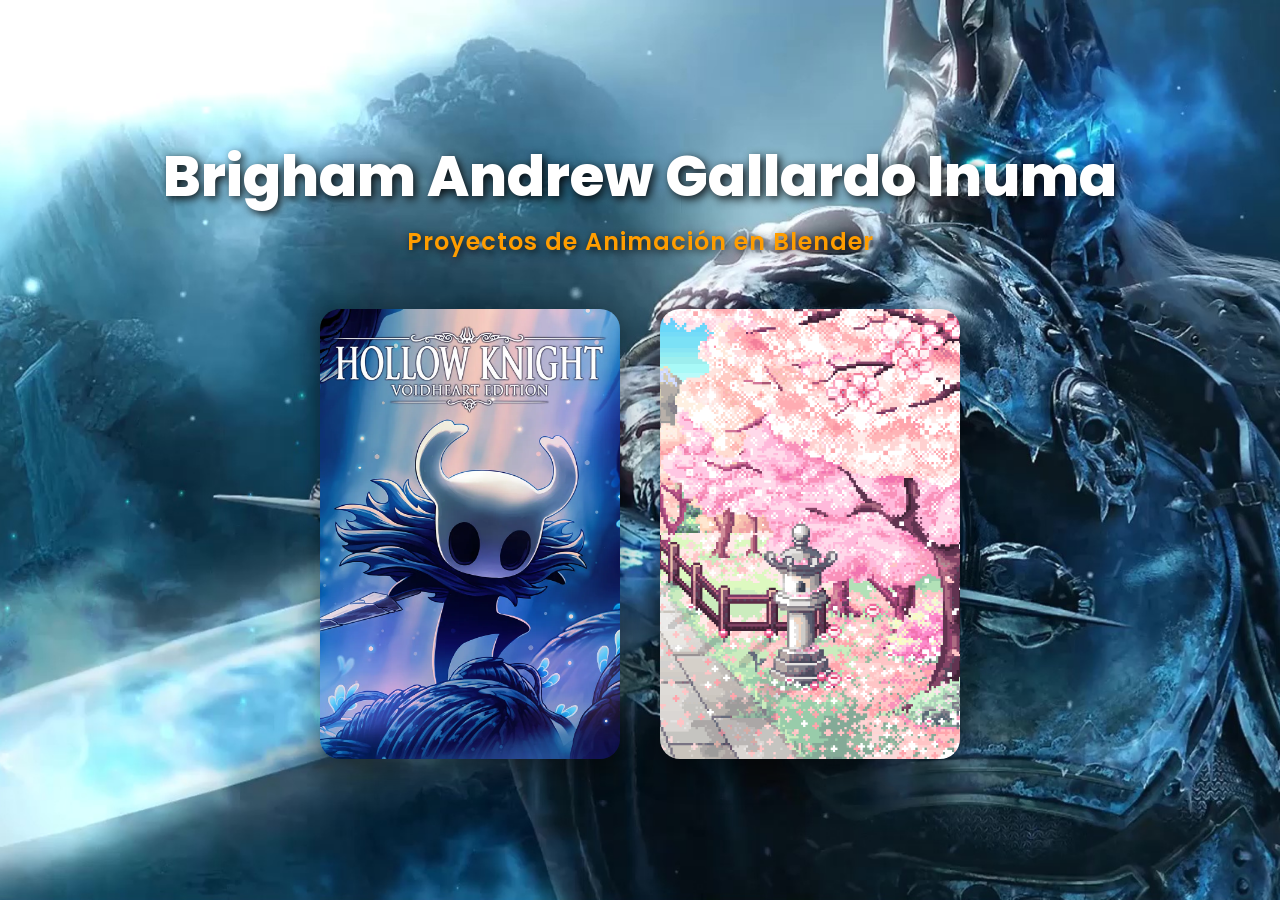
<file: index.html>
<!DOCTYPE html>
<html lang="es">
<head>
    <meta charset="UTF-8">
    <meta name="viewport" content="width=device-width, initial-scale=1.0">
    <title>Portafolio Blender</title>
    <!-- Importamos la fuente Poppins de Google Fonts -->
    <link href="https://fonts.googleapis.com/css2?family=Poppins:wght@400;600;800&display=swap" rel="stylesheet">
    <link rel="stylesheet" href="css/style.css">
</head>
<body class="tema-blender">

    <header>
        <!-- REEMPLAZA ESTO CON TU NOMBRE REAL -->
        <h1>Brigham Andrew Gallardo Inuma</h1>
        <h2>Proyectos de Animación en Blender</h2>
    </header>

    <main class="menu-proyectos">
        <a href="hollow_knight.html" class="enlace-proyecto">
            <img src="img/hollow.webp" alt="Proyecto Hollow Knight" class="img-boton hollow-hover">
        </a>

        <a href="parque.html" class="enlace-proyecto">
            <img src="img/parque.gif" alt="Proyecto Parque Movimiento" class="img-boton parque-hover">
        </a>
    </main>

</body>
</html>
</file>
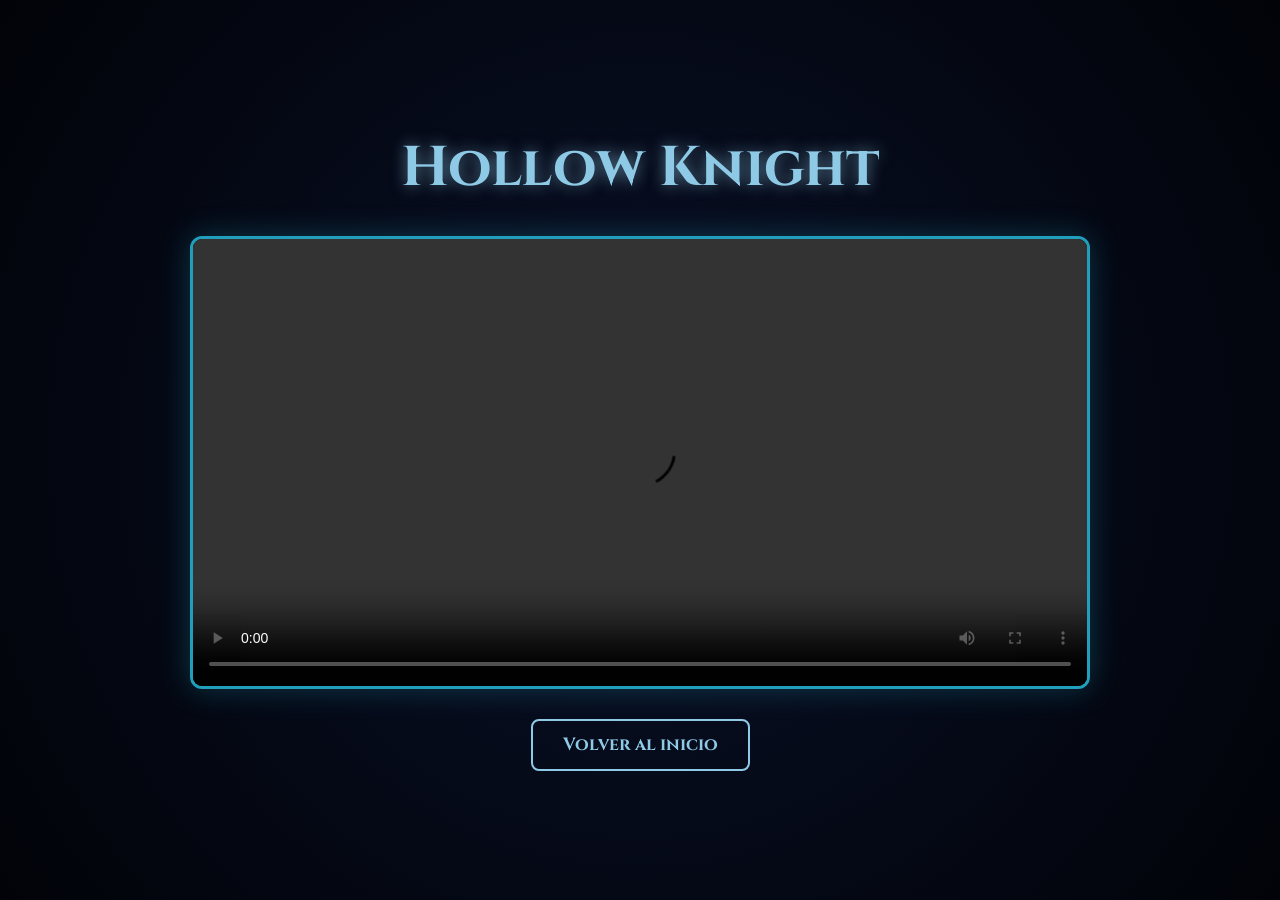
<file: hollow_knight.html>
<!DOCTYPE html>
<html lang="es">
<head>
    <meta charset="UTF-8">
    <meta name="viewport" content="width=device-width, initial-scale=1.0">
    <title>Hollow Knight - Animación</title>
    <!-- Importamos la fuente Cinzel -->
    <link href="https://fonts.googleapis.com/css2?family=Cinzel:wght@400;700&display=swap" rel="stylesheet">
    <link rel="stylesheet" href="css/style.css">
</head>
<body class="tema-hollow">

    <div class="contenedor-video">
        <h1>Hollow Knight</h1>
        <video controls>
            <source src="video/hollow1.mp4" type="video/mp4">
        </video>
        <a href="index.html" class="btn-volver btn-hollow">Volver al inicio</a>
    </div>

</body>
</html>
</file>
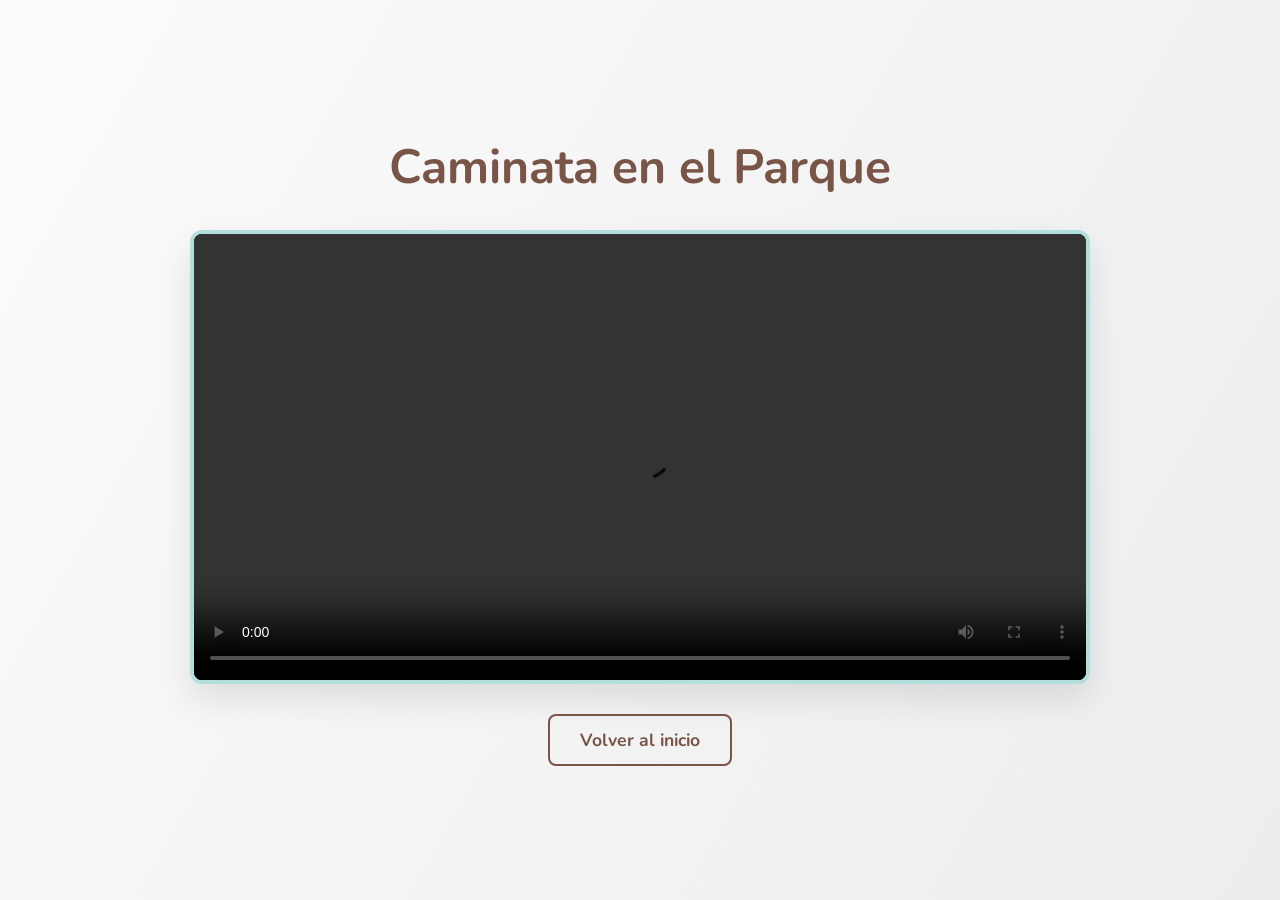
<file: parque.html>
<!DOCTYPE html>
<html lang="es">
<head>
    <meta charset="UTF-8">
    <meta name="viewport" content="width=device-width, initial-scale=1.0">
    <title>Captura de Movimiento - Parque</title>
    <!-- Importamos la fuente Nunito -->
    <link href="https://fonts.googleapis.com/css2?family=Nunito:wght@400;700&display=swap" rel="stylesheet">
    <link rel="stylesheet" href="css/style.css">
</head>
<body class="tema-parque">

    <div class="contenedor-video">
        <h1>Caminata en el Parque</h1>
        <video controls>
            <source src="video/0001-0600.mp4" type="video/mp4">
        </video>
        <a href="index.html" class="btn-volver btn-parque">Volver al inicio</a>
    </div>

</body>
</html>
</file>
<file: css/style.css>
/* --- ESTILOS GENERALES Y RESPONSIVE --- */
* {
    margin: 0;
    padding: 0;
    box-sizing: border-box;
}

body {
    display: flex;
    flex-direction: column;
    align-items: center;
    justify-content: center;
    min-height: 100vh;
    padding: 20px;
    /* Suaviza la transición al cambiar de página si el navegador lo soporta */
    transition: background 0.5s ease; 
}

/* Contenedor de las imágenes en el menú */
.menu-proyectos {
    display: flex;
    gap: 40px;
    flex-wrap: wrap; /* Permite que los elementos bajen a la siguiente línea en celulares */
    justify-content: center;
    width: 100%;
    max-width: 900px;
}

/* Configuración base de las imágenes/botones */
.img-boton {
    width: 300px;
    height: 450px;
    object-fit: cover;
    border-radius: 20px;
    box-shadow: 0 10px 30px rgba(0, 0, 0, 0.3);
    /* Transición suave para el efecto hover (escalado y sombra) */
    transition: transform 0.4s cubic-bezier(0.175, 0.885, 0.32, 1.275), box-shadow 0.4s ease;
    cursor: pointer;
}

/* Efectos al pasar el cursor (Hover) */
.hollow-hover:hover {
    transform: scale(1.1) translateY(-10px);
    box-shadow: 0 20px 40px rgba(0, 170, 255, 0.5); /* Resplandor azul */
}

.parque-hover:hover {
    transform: scale(1.1) translateY(-10px);
    box-shadow: 0 20px 40px rgba(76, 175, 80, 0.4); /* Resplandor verde pastel */
}

/* --- TEMA BLENDER (Página Principal) --- */
.tema-blender {
    /* Degradado sutil gris/blanco */
    background: linear-gradient(135deg, #f5f7fa 0%, #c3cfe2 100%);
    font-family: 'Poppins', sans-serif;
}
.tema-blender h1 {
    font-size: 3.5rem;
    font-weight: 800;
    color: #2c3e50; /* Azul muy oscuro */
    text-align: center;
    text-shadow: 2px 2px 4px rgba(0,0,0,0.1);
    margin-bottom: 5px;
}
.tema-blender h2 {
    font-size: 1.5rem;
    font-weight: 600;
    color: #e67e22; /* Naranja casual */
    text-align: center;
    margin-bottom: 50px;
    letter-spacing: 1px;
}

/* --- TEMA HOLLOW KNIGHT --- */
.tema-hollow {
    /* Degradado oscuro tipo cueva */
    background: radial-gradient(circle at center, #0a1128 0%, #010308 100%);
    font-family: 'Cinzel', serif;
    color: #e0fbfc;
}
.tema-hollow h1 {
    font-size: 3.5rem;
    color: #8ecae6; /* Celeste pálido */
    text-shadow: 0 0 15px rgba(142, 202, 230, 0.6);
    margin-bottom: 30px;
}
.tema-hollow video {
    border: 3px solid #219ebc;
    box-shadow: 0 0 30px rgba(33, 158, 188, 0.3);
}

/* --- TEMA PARQUE --- */
.tema-parque {
    /* Degradado tonos pastel cálidos */
    background: linear-gradient(120deg, #fdfbfb 0%, #ebedee 100%);
    font-family: 'Nunito', sans-serif;
    color: #5d4037;
}
.tema-parque h1 {
    font-size: 3rem;
    color: #795548;
    margin-bottom: 30px;
}
.tema-parque video {
    border: 4px solid #b2dfdb; /* Verde agua pastel */
    box-shadow: 0 15px 35px rgba(0,0,0,0.1);
}

/* --- CONFIGURACIÓN DE VIDEOS Y BOTONES --- */
.contenedor-video {
    text-align: center;
    width: 100%;
    display: flex;
    flex-direction: column;
    align-items: center;
}
video {
    width: 100%;
    max-width: 900px; /* Tamaño máximo en PC */
    border-radius: 12px;
    background-color: #000; /* Fondo negro por si el video tarda en cargar */
}

/* Estilo general del botón de volver */
.btn-volver {
    display: inline-block;
    margin-top: 30px;
    padding: 12px 30px;
    text-decoration: none;
    font-size: 1.1rem;
    font-weight: bold;
    border-radius: 8px;
    transition: all 0.3s ease;
}
/* Colores específicos para los botones según la página */
.btn-hollow {
    color: #8ecae6;
    border: 2px solid #8ecae6;
    background: transparent;
}
.btn-hollow:hover {
    background: #8ecae6;
    color: #010308;
    box-shadow: 0 0 15px #8ecae6;
}
.btn-parque {
    color: #795548;
    border: 2px solid #795548;
    background: transparent;
}
.btn-parque:hover {
    background: #795548;
    color: #fff;
}

/* --- RESPONSIVE DESIGN (Para Celulares y Tablets) --- */
@media (max-width: 768px) {
    .tema-blender h1 {
        font-size: 2.2rem; /* Título más pequeño en celular */
    }
    .tema-blender h2 {
        font-size: 1.2rem;
    }
    .img-boton {
        width: 100%; /* La imagen ocupa el ancho de la pantalla */
        max-width: 320px; /* Pero no se hace excesivamente grande */
        height: auto;
        aspect-ratio: 2 / 3; /* Mantiene la proporción vertical */
    }
    .tema-hollow h1, .tema-parque h1 {
        font-size: 2rem;
    }
}
/* --- TEMA PRINCIPAL (Fondo Warcraft) --- */
.tema-blender {
    /* Aquí va el fondo de pantalla a pantalla completa */
    background-image: url('../img/arthas.jpg'); 
    background-size: cover; /* Hace que ocupe toda la pantalla */
    background-position: center; /* Lo centra */
    background-attachment: fixed; /* Evita que el fondo se mueva al scrollear */
    font-family: 'Poppins', sans-serif;
}

/* Le damos sombra oscura al texto para que resalte sobre el fondo de Warcraft */
.tema-blender h1 {
    font-size: 3.5rem;
    font-weight: 800;
    color: #ffffff; 
    text-align: center;
    text-shadow: 3px 3px 10px rgba(0, 0, 0, 0.9); /* Sombra fuerte */
    margin-bottom: 5px;
}
.tema-blender h2 {
    font-size: 1.5rem;
    font-weight: 600;
    color: #ff9d00; /* Naranja más intenso estilo Warcraft */
    text-align: center;
    margin-bottom: 50px;
    letter-spacing: 1px;
    text-shadow: 2px 2px 8px rgba(0, 0, 0, 0.9);
}

/* --- EFECTO DEL ARMA AL COSTADO (Flecha indicadora) --- */
.enlace-proyecto {
    position: relative;
    display: inline-block;
}

/* Esta es el arma oculta por defecto al lado izquierdo */
.enlace-proyecto::before {
    content: '';
    position: absolute;
    top: 50%;
    left: -60px; /* Distancia inicial hacia la izquierda */
    transform: translateY(-50%);
    width: 150px; /* Tamaño del arma */
    height: 150px;
    background-image: url('../img/frostmourne.webp'); /* Tu imagen del arma, hacha o espada */
    background-size: contain;
    background-repeat: no-repeat;
    background-position: center;
    opacity: 0; /* Invisible al inicio */
    transition: all 0.3s ease; /* Animación suave */
    pointer-events: none; /* Para que no interfiera con el click */
}

/* Cuando pones el mouse encima, el arma aparece y se mueve un poco hacia la imagen */
.enlace-proyecto:hover::before {
    opacity: 1; /* Se vuelve visible */
    left: -130px; /* Se acerca a la imagen dando el efecto de señalar */
}

/* --- CONFIGURACIÓN BASE DE LAS IMÁGENES/BOTONES --- */
.img-boton {
    width: 300px;
    height: 450px;
    object-fit: cover;
    border-radius: 20px;
    box-shadow: 0 10px 30px rgba(0, 0, 0, 0.5);
    transition: transform 0.4s cubic-bezier(0.175, 0.885, 0.32, 1.275), box-shadow 0.4s ease;
    
    /* AQUÍ PUEDES CAMBIAR EL CURSOR POR UNA ESPADITA PEQUEÑA */
    /* cursor: url('cursor_arma.png'), pointer; */ 
    cursor: pointer;
}
</file>
